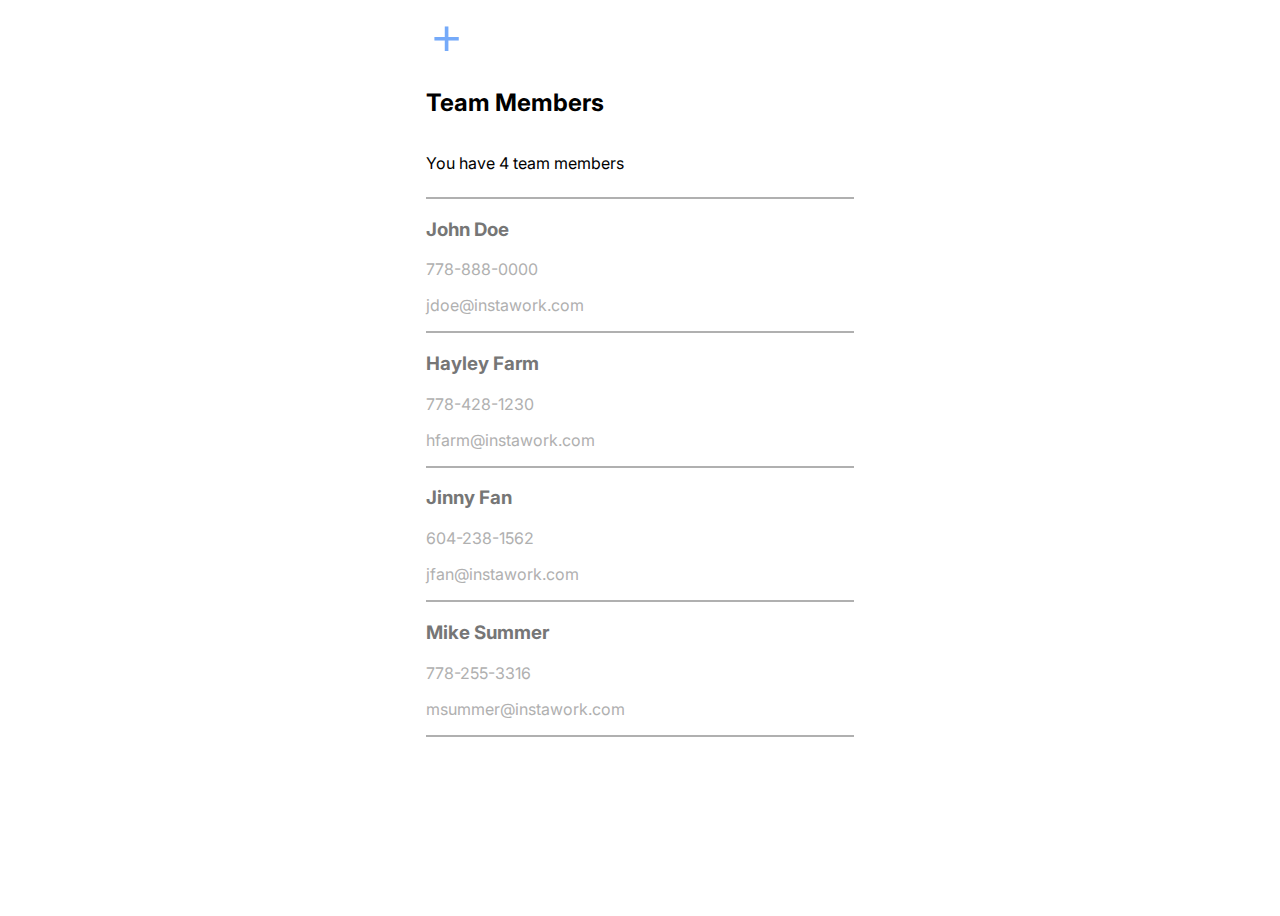
<file: index.html>
<!DOCTYPE html>
<html lang="en">
<head>
    <meta charset="UTF-8">
    <meta http-equiv="X-UA-Compatible" content="IE=edge">
    <meta name="viewport" content="width=device-width, initial-scale=1.0">
    <title>Contact List App</title>
    <link rel="stylesheet" href="style.css">
    <link rel="preconnect" href="https://fonts.googleapis.com">
    <link rel="preconnect" href="https://fonts.gstatic.com" crossorigin>
    <link href="https://fonts.googleapis.com/css2?family=Inter:wght@300;700&display=swap" rel="stylesheet">
</head>
<body>
    <div class="container">
        <header class="header">
            <a href="personInfo.html">
                <button type="button" class="add_button"> + </button>
            </a>
            <h2>Team Members</h2>
            <p>You have 4 team members</p>
        </header>
        <hr>
        <section class="contact_library">
            <ul class="contact_list">
                <a href="#">
                    <div class="contact_section">
                        <li class="contact_single">
                            <h3 class="contact_name">John Doe</h3>
                            <p class="contact_number">778-888-0000</p>
                            <p class="contact_email">jdoe@instawork.com</p>
                        </li>
                    </div>
                </a>
                 <hr>
                <a href="#">
                    <div class="contact_section">
                    <li class="contact_single">
                        <h3 class="contact_name">Hayley Farm</h3>
                        <p class="contact_number">778-428-1230</p>
                        <p class="contact_email">hfarm@instawork.com</p>
                    </li>
                    </div>
                </a>
                 <hr>
                <a href="#">
                    <div class="contact_section">
                        <li class="contact_single">
                            <h3 class="contact_name">Jinny Fan</h3>
                            <p class="contact_number">604-238-1562</p>
                            <p class="contact_email">jfan@instawork.com</p>
                        </li>
                    </div>
                </a>
                 <hr>
                <a href="#">
                    <div class="contact_section">
                    <li class="contact_single">
                        <h3 class="contact_name">Mike Summer</h3>
                        <p class="contact_number">778-255-3316</p>
                        <p class="contact_email">msummer@instawork.com</p>
                    </li>
                    </div>
                </a>
                 <hr>


            </ul>
        </section>

    </div>
</body>
</html>
</file>
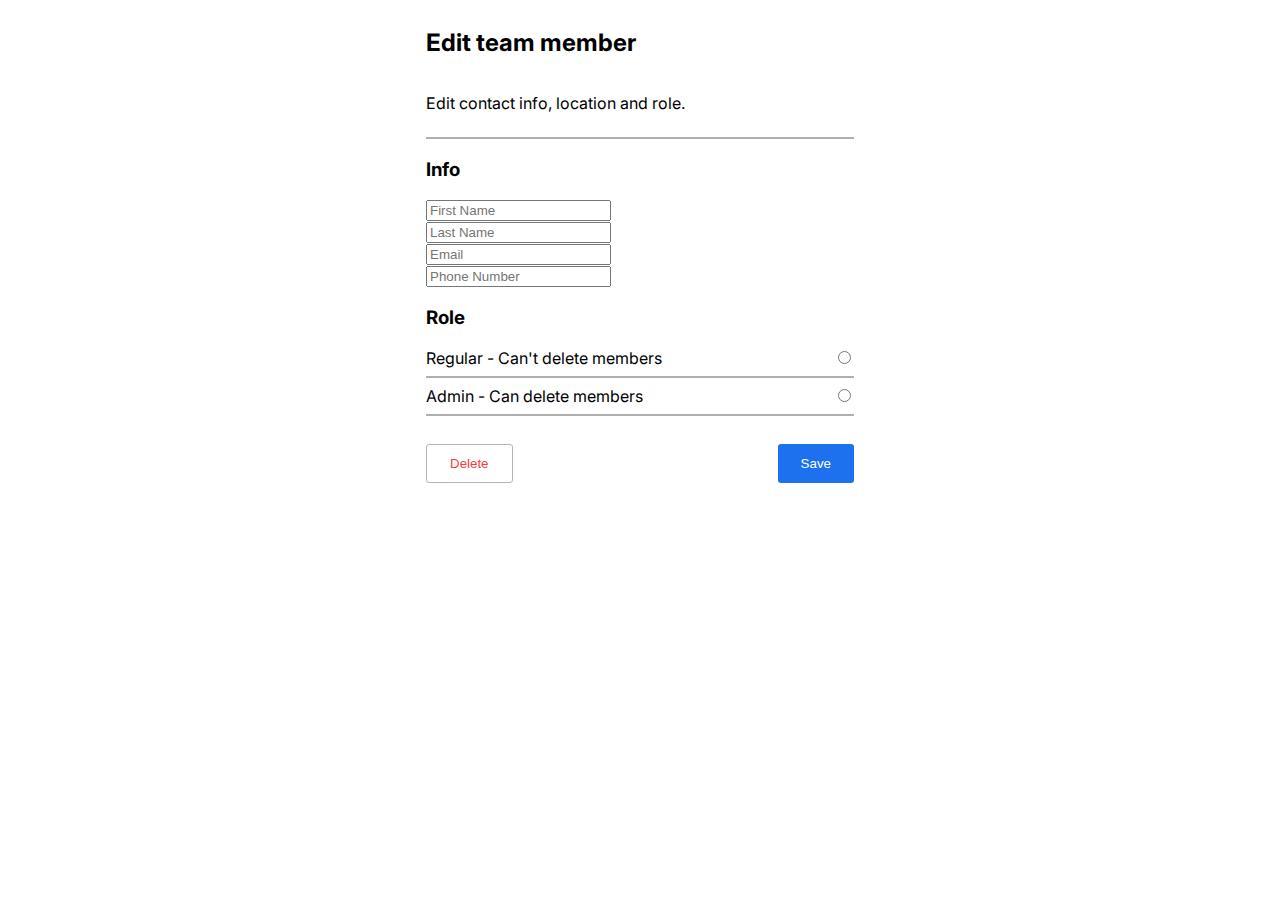
<file: personEdit.html>
<!DOCTYPE html>
<html lang="en">
<head>
    <meta charset="UTF-8">
    <meta http-equiv="X-UA-Compatible" content="IE=edge">
    <meta name="viewport" content="width=device-width, initial-scale=1.0">
    <title>Edit Information Page</title>
    <link rel="stylesheet" href="style.css">
    <link rel="preconnect" href="https://fonts.googleapis.com">
    <link rel="preconnect" href="https://fonts.gstatic.com" crossorigin>
    <link href="https://fonts.googleapis.com/css2?family=Inter:wght@300;700&display=swap" rel="stylesheet">
</head>
<body>
    <div class="container">
        <header class="header">
            <h2>Edit team member</h2>
            <p>Edit contact info, location and role.</p>
        </header>
        <hr>

        <section class="contact_library">
            <h3>Info</h3>
            <!-- <form action="#"> -->
                <div class="contact_form">
                    <input type="text" placeholder="First Name">
                </div>

                <div class="contact_form">
                    <input type="text" placeholder="Last Name">
                </div>

                <div class="contact_form">
                    <input type="email" placeholder="Email">
                </div>

                <div class="contact_form">
                    <input type="tel" placeholder="Phone Number">
                </div>

                <h3>Role</h3>
                <div class="input_info">

                    <label for="choice1">Regular - Can't delete members</label>
                    <input type="radio" id="choice1" name="role">
                        
                    <hr>
                    <label for="choice2">Admin - Can delete members</label>
                    <input type="radio" id="choice2" name="role" >
            <!-- </form> -->
                <hr>
                <br>
                <input type="button" class="delete_button" value="Delete">
                <input type="button" class="save_button" value="Save">

            </div>

        </section>

    </div>
</body>
</html>
</file>
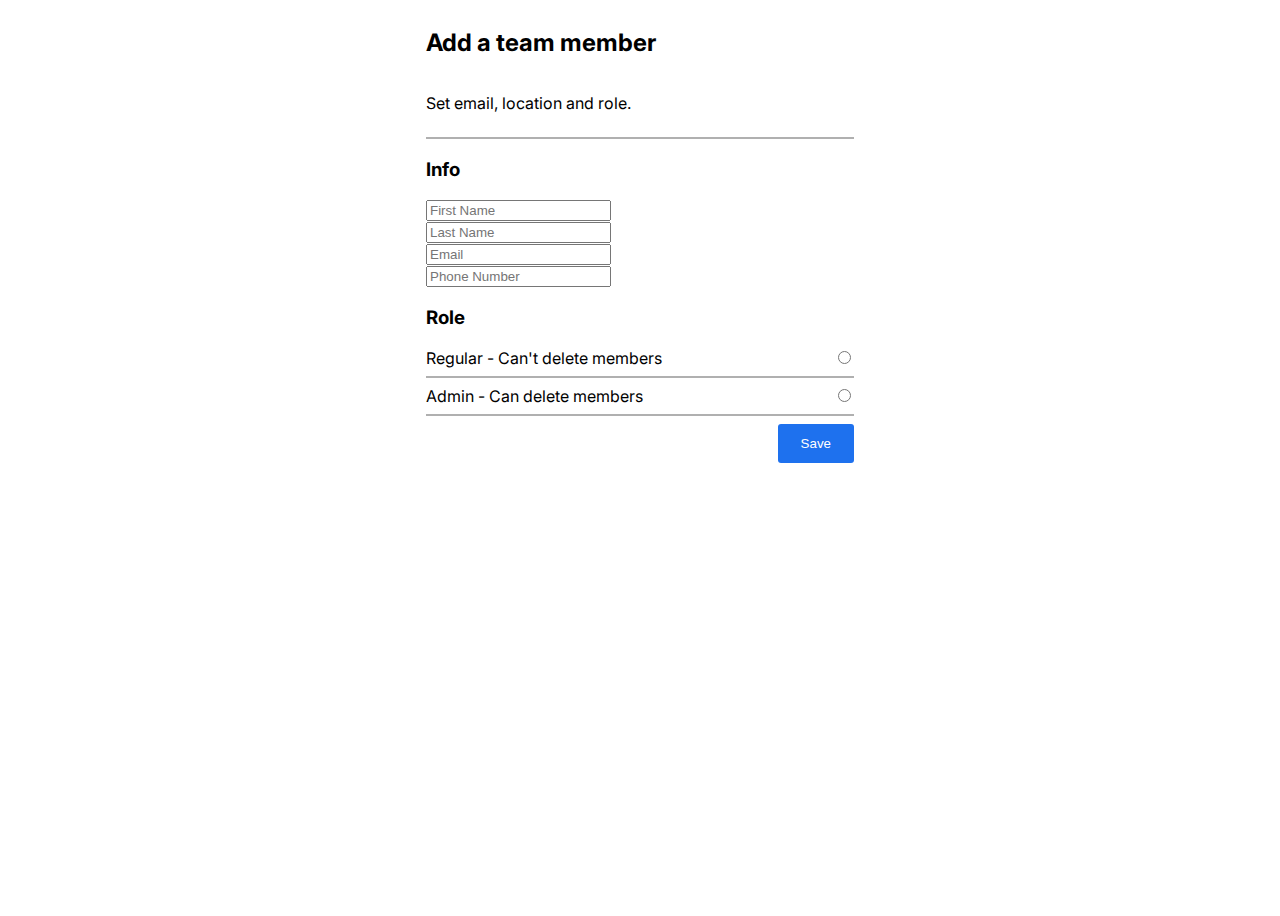
<file: personInfo.html>
<!DOCTYPE html>
<html lang="en">
<head>
    <meta charset="UTF-8">
    <meta http-equiv="X-UA-Compatible" content="IE=edge">
    <meta name="viewport" content="width=device-width, initial-scale=1.0">
    <title>Person Information Page</title>
    <link rel="stylesheet" href="style.css">
    <link rel="preconnect" href="https://fonts.googleapis.com">
    <link rel="preconnect" href="https://fonts.gstatic.com" crossorigin>
    <link href="https://fonts.googleapis.com/css2?family=Inter:wght@300;700&display=swap" rel="stylesheet">
</head>
<body>
    <div class="container">
        <header class="header">
            <h2>Add a team member</h2>
            <p>Set email, location and role.</p>
        </header>
        <hr>

        <section class="contact_library">
            <h3>Info</h3>
            <!-- <form action="#"> -->
                <div class="contact_form">
                    <input type="text" placeholder="First Name">
                </div>

                <div class="contact_form">
                    <input type="text" placeholder="Last Name">
                </div>

                <div class="contact_form">
                    <input type="email" placeholder="Email">
                </div>

                <div class="contact_form">
                    <input type="tel" placeholder="Phone Number">
                </div>

                <h3>Role</h3>
                <div class="input_info">

                    <label for="choice1">Regular - Can't delete members</label>
                    <input type="radio" id="choice1" name="role">
                        
                    <hr>
                    <label for="choice2">Admin - Can delete members</label>
                    <input type="radio" id="choice2" name="role" >
            <!-- </form> -->
                <hr>
                <input type="button" class="save_button" value="Save">

            </div>

        </section>

    </div>
</body>
</html>
</file>
<file: style.css>
body{
    font-family: 'Inter', sans-serif;
}

.container{
    max-width: 428px;
    margin: 0 auto;
    background-color: #ffffff;
    min-height: 100vh;
}

.header{
    display: flex;
    justify-content: space-evenly;
    padding: 0;
    margin: 0;
    align-items: flex-start;
    flex-direction: column;
}

.add_button{
    background-color: #ffffff;
    border-color: #ffffff;
    border: none;
    font-size: 50px;
    color: #75aaf9;
}

.contact_name{
    color: #767676;
}

ul{
    padding: 0;
    margin: 0;
    width: 100%;
    list-style: none;
}

hr{
    border: 1px solid;
    color: rgb(176, 176, 176);
}

.contact_number, .contact_email{
    color: rgb(176, 176, 176);
}

a{
    text-decoration: none;
    color: #ffffff;
}


/* THIS IS FOR PERSONAL INFO HTML */

#choice1, #choice2{
    float: right;
}

.save_button{
    background-color: #1e71ee;
    padding: 12px 23px;
    border-radius: 3px;
    color: #ffffff;
    border-style: none;
    float: right;
    /* align-items: ; */
}

/* form input[type="radio"] {float: right;} */

.delete_button{
    background-color: #ffffff;
    padding: 11px 23px;
    border: 1px solid rgb(182, 179, 179);
    border-radius: 3px;
    color: #f83b3b;
}
</file>
